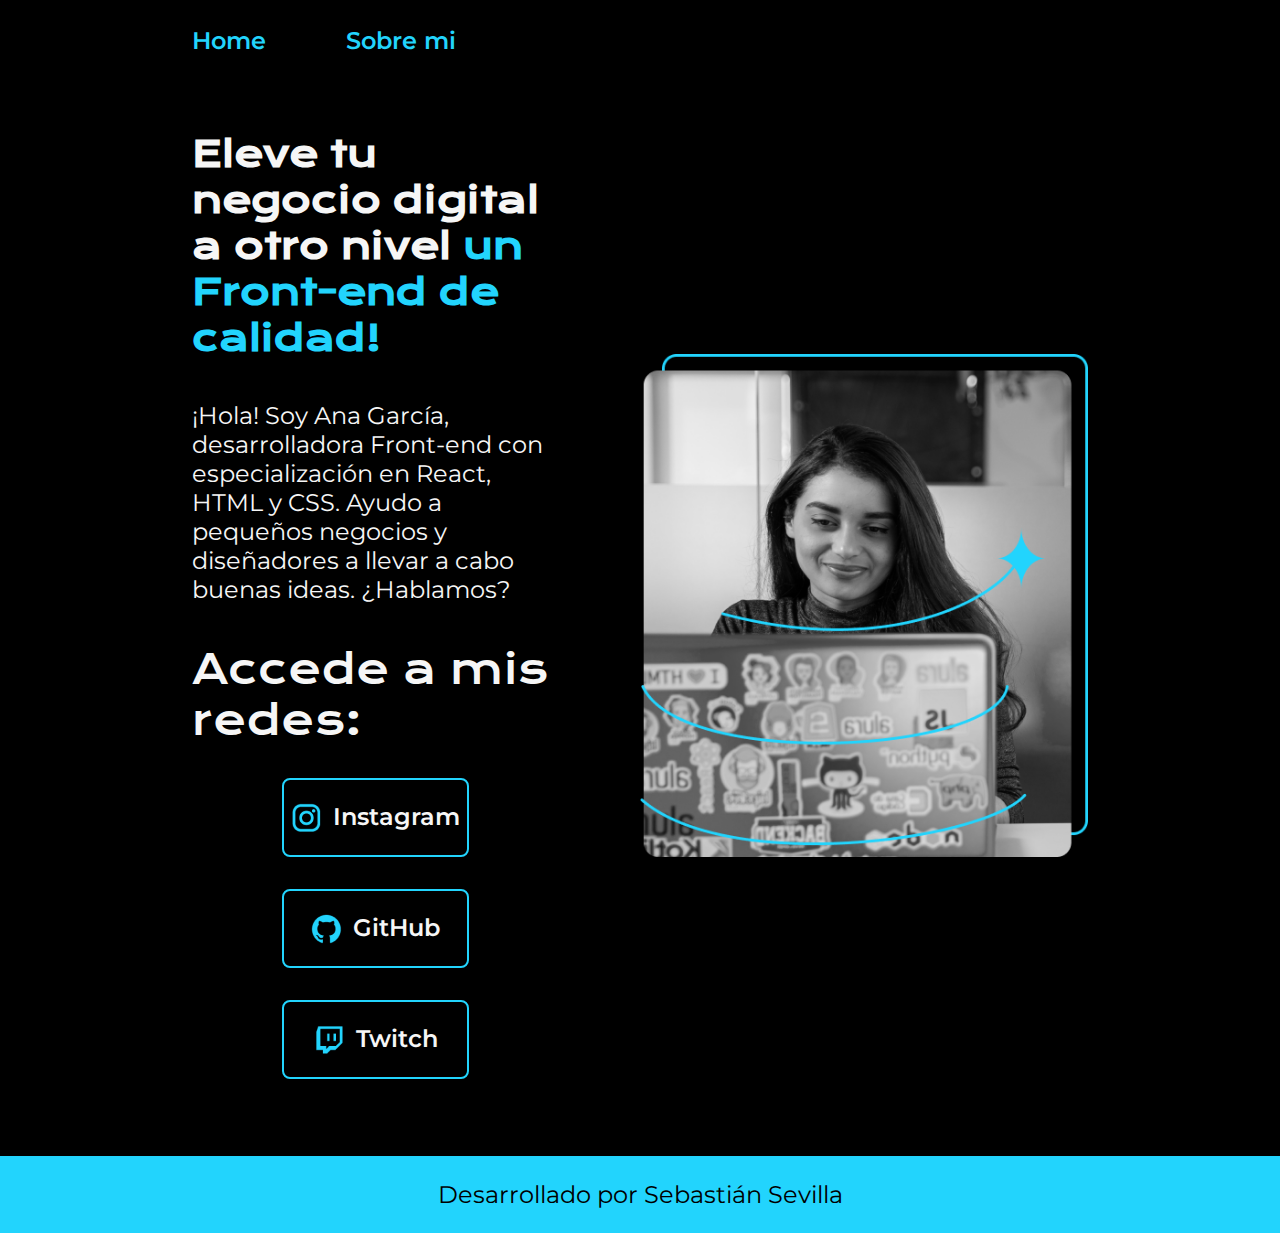
<file: index.html>
<!DOCTYPE html>
<html lang="es-mx">
<head>
    <meta charset="UTF-8">
    <meta name="viewport" content="width=device-width, initial-scale=1.0">
    <title>Home</title>
    <link rel="stylesheet" href="styles/style.css">
</head>
<body>
    <header class="header">
        <nav class="header_menu">
            <a class="header_boton" href="index.html">Home</a>
            <a class="header_boton" href="about.html">Sobre mi</a>
        </nav>
    </header>
    <main class="presentacion">
        <section class="presentacion_caja">
            <h1 class="presentacion_titulo">
                Eleve tu negocio digital a otro nivel <strong class="titulo_azul">un Front-end de calidad!</strong>
            </h1>
            <p class="presentacion_parrafo">
                ¡Hola! Soy Ana García, desarrolladora Front-end con especialización en React, HTML y CSS. Ayudo a pequeños negocios y diseñadores a llevar a cabo buenas ideas. ¿Hablamos?
            </p>
            <div class="enlaces">
                <h2 class="enlances_subtitulo">Accede a mis redes:</h2>
                <a class="enlaces_caja" href="https://www.instagram.com/seb_sevillac/"><img src="assets/instagram.png">Instagram</a>
                <a class="enlaces_caja" href="https://github.com/sebsevillac"><img src="assets/github.png">GitHub</a>
                <a class="enlaces_caja" href="https://www.twitch.tv/seeeeeth_"><img src="assets/twitch.png">Twitch</a>
            </div>
        </section>
        <img class="imagen" src="assets/img.png" alt="Mujer trabajando">
    </main>
    <footer class="footer">
        <p>Desarrollado por Sebastián Sevilla</p>
    </footer>
</body>
</html>
</file>
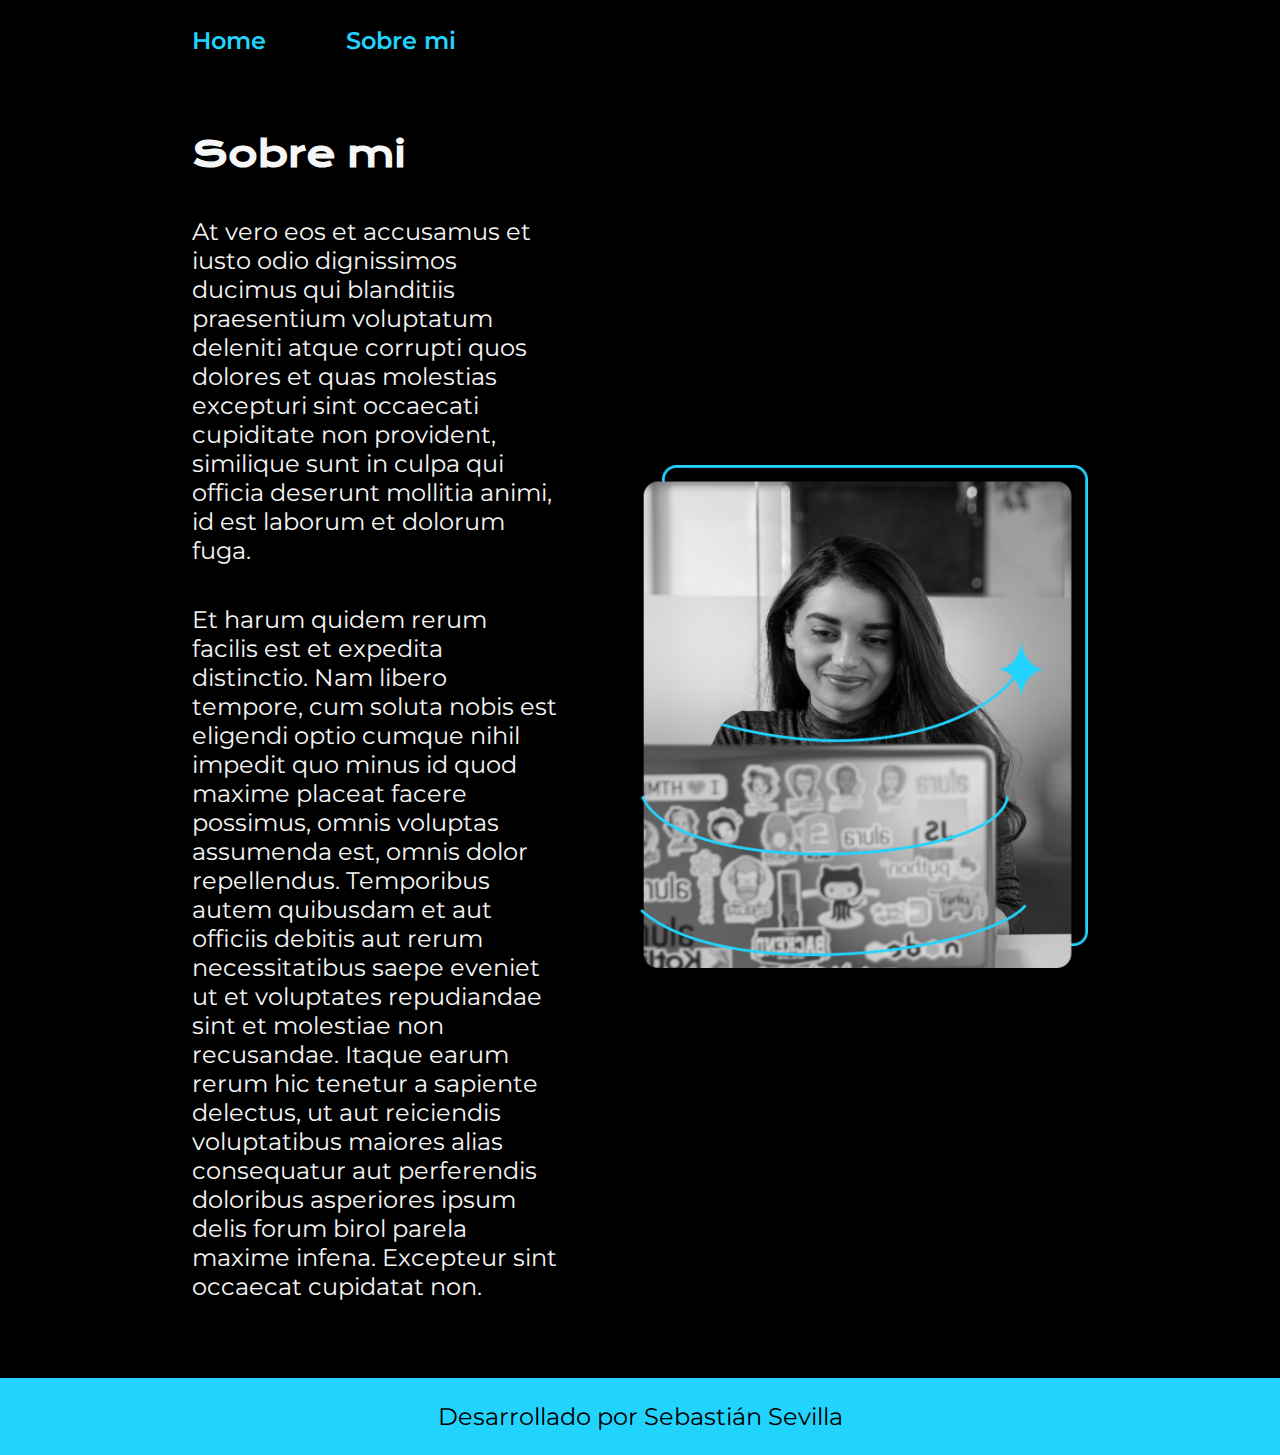
<file: about.html>
<!DOCTYPE html>
<html lang="es-mx">
<head>
    <meta charset="UTF-8">
    <meta name="viewport" content="width=device-width, initial-scale=1.0">
    <title>Sobre mi</title>
    <link rel="stylesheet" href="styles/style.css">
</head>
<body>
    <header class="header">
        <nav class="header_menu">
            <a class="header_boton" href="index.html">Home</a>
            <a class="header_boton" href="about.html">Sobre mi</a>
        </nav>
    </header>
    <main class="presentacion">
        <section class="presentacion_caja">
            <h1 class="presentacion_titulo">Sobre mi</h1>
            <p class="presentacion_parrafo">At vero eos et accusamus et iusto odio dignissimos ducimus qui blanditiis praesentium voluptatum deleniti atque corrupti quos dolores et quas molestias excepturi sint occaecati cupiditate non provident, similique sunt in culpa qui officia deserunt mollitia animi, id est laborum et dolorum fuga.</p>
            <p class="presentacion_parrafo">Et harum quidem rerum facilis est et expedita distinctio. Nam libero tempore, cum soluta nobis est eligendi optio cumque nihil impedit quo minus id quod maxime placeat facere possimus, omnis voluptas assumenda est, omnis dolor repellendus. Temporibus autem quibusdam et aut officiis debitis aut rerum necessitatibus saepe eveniet ut et voluptates repudiandae sint et molestiae non recusandae. Itaque earum rerum hic tenetur a sapiente delectus, ut aut reiciendis voluptatibus maiores alias consequatur aut perferendis doloribus asperiores ipsum delis forum birol parela maxime infena. Excepteur sint occaecat cupidatat non.</p>
        </section>
        <img class="imagen" src="assets/img.png" alt="Mujer trabajando">
    </main>
    <footer class="footer">
        <p>Desarrollado por Sebastián Sevilla</p>
    </footer>
</body>
</html>
</file>
<file: styles/style.css>
@import url('https://fonts.googleapis.com/css2?family=Krona+One&family=Montserrat:ital,wght@0,100..900;1,100..900&display=swap');

:root{
    --primary-color: #000000;
    --secondary-color: #F6F6F6;
    --third-color: #22D4FD;
    --fourth-color: #272727;

    --monserrat-font: "Montserrat", sans-serif;
    --Krona-font: "Krona One", sans-serif;
}

*{
    padding: 0;
    margin: 0;
}

body{
    background-color: var(--primary-color);
    color: var(--secondary-color);
    box-sizing: border-box;
}

.header{
    padding: 2% 0% 0% 15%;
}

.header_menu{
    display: flex;
    gap: 80px;

}

.header_boton{
    font-family: var(--monserrat-font);
    font-size: 1.5rem;
    font-weight: 600;
    color: var(--third-color);
    text-decoration: none;
}

.titulo_azul{
    color: var(--third-color);
}

.presentacion{
    display: flex;
    align-items: center;
    padding: 6% 15%;
    justify-content: space-between;
    gap: 82px;
}

.presentacion_caja{
    width: 50%;
    display: flex;
    flex-direction: column;
    gap: 40px;
}

.presentacion_titulo{
    font-family: var(--Krona-font);
    font-size: 2.25rem;
}

.presentacion_parrafo{
    font-family: var(--monserrat-font);
    font-size: 1.5rem;
}

.enlaces{
    display: flex;
    justify-content: space-between;
    flex-direction: column;
    align-items: center;
    gap: 32px;
}

.enlances_subtitulo{
    font-family: var(--Krona-font);
    font-size: 40px;
    font-weight: 400;

}

.enlaces_caja{
    width: 50%;
    text-align: center;
    padding: 21.5px 0;
    border-radius: 8px;
    font-family: var(--monserrat-font);
    font-size: 1.5rem;
    font-weight: 600;
    text-decoration: none;
    color: var(--secondary-color);
    border: 2px solid var(--third-color);
    display: flex;
    justify-content: center;
    gap: 10px;
}

.enlaces_caja:hover{
    background-color: var(--fourth-color);
}

.imagen{
    width: 50%;
}

.footer{
    background-color: var(--third-color);
    padding: 24px;
    color: var(--primary-color);
    text-align: center;
    font-family: var(--monserrat-font);
    font-size: 1.5rem;
    font-weight: 400;
}

@media (max-width: 1200px){
    .header{
        padding: 10% ;
    }

    .header_menu{
        justify-content: center;
    }
    
    .presentacion{
        flex-direction: column-reverse;
        padding: 5%;
    }

    .presentacion_caja{
        width: auto;
    }
}
</file>
